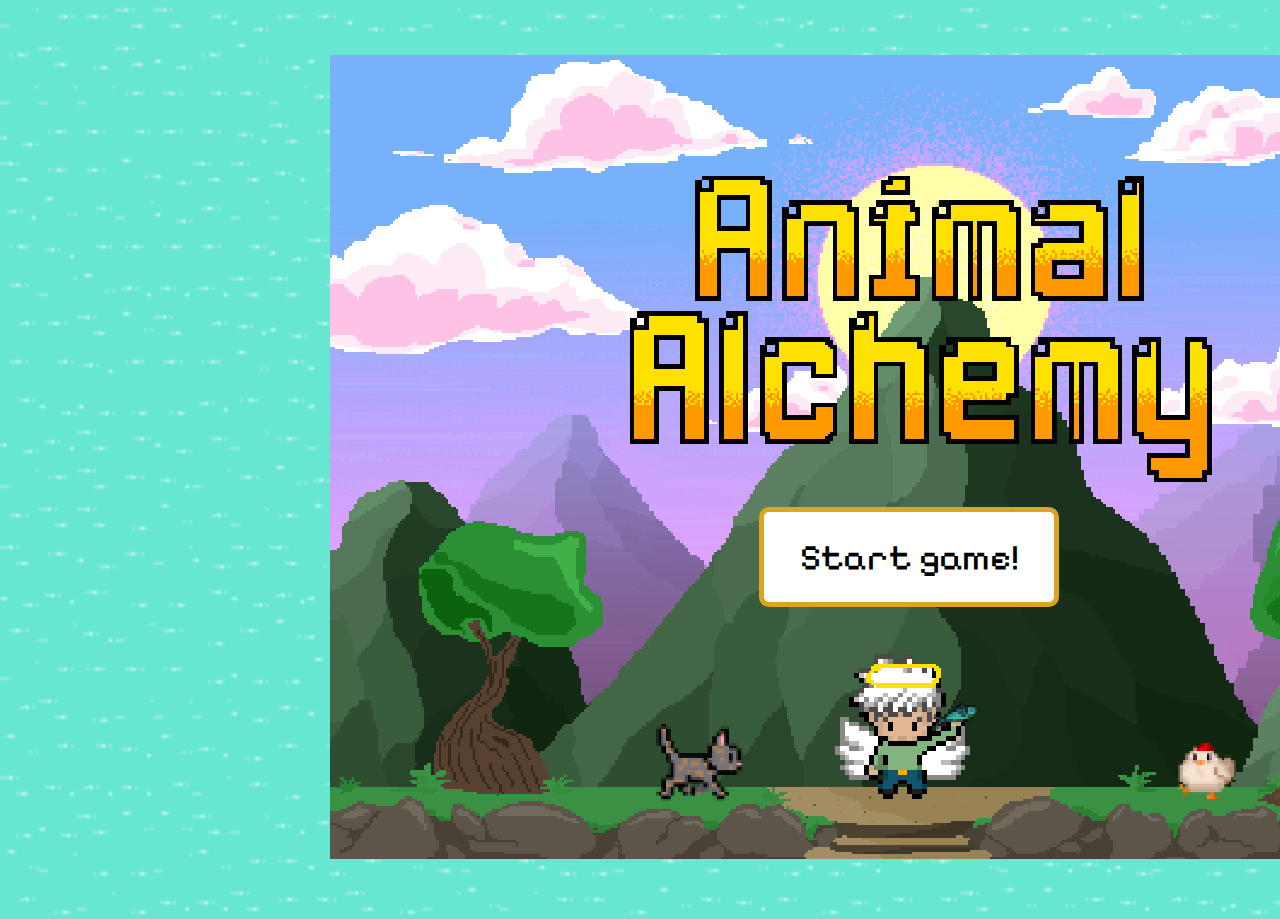
<file: AnimalAlchemy/index.html>
<!DOCTYPE html>
<html lang="en">
<head>
  <meta charset="UTF-8" />
  <title>Animal Alchemy</title>
  <meta name="viewport" content="width=device-width,initial-scale=1" />
  <meta name="description" content="" />
  <link rel="stylesheet" type="text/css" href="./css/style.css" />
</head>

<body>
  
  <div id="gameContainer">
    <div id="background"></div>

    <div id="endScreen">
      <button id="retryButton">Start again!</button>
    </div>

    <canvas id="canvas"></canvas> 

    <div id="startScreen">
      <button id="startButton">Start  game!</button>
    </div>

  </div>

  <script type="module" src="./scripts/modules/global.js"></script>
  <script type="module" src="./scripts/modules/input.js"></script>
  <script type="module" src="./scripts/modules/main.js"></script>
  
</body>

</html>
</file>
<file: AnimalAlchemy/css/style.css>
@font-face {
    font-family: 'Pixely';
    src: url("../fonts/Pixelify_Sans/static/PixelifySans-Regular.ttf") format('truetype'); 
  }
  
body {
    font-family: 'pixely', sans-serif; 
    font-size: 34px; 
    margin: 0;
}

#background {
    background-image: url("../images/sea.png");
    height: 919px;
    width: 1920px;
    left: 0;
    top: 0;
    margin: 0;
    background-position: center;
    background-repeat: no-repeat;
    background-size: cover;
    display: flex;
    position: absolute;
}

#gameContainer {
    position: relative;
    width: 1000px;
    height: 500px;
}

#canvas {
    position: absolute;
    left: 400px;
    top: 20px;
    overflow: hidden;
    image-rendering: pixelated;
    width: 1100px;
    height: 890px;
    z-index: 10; /*to ensure no other element is overlapping canvas*/
    background-image: url("../images/canvas.png");
    
}

#startScreen {
    display: flex; 
    justify-content: center; 
    align-items: center; 
    position: absolute;
    left: 330px;
    top: 55px;
    image-rendering: pixelated;
    width: 1208px;
    height: 804px;
    background-image: url("../images/startScreen.png");
    background-size: cover;
    background-position: center; 
}

#startButton {
    width: 300px;
    height: 100px;
    background-color: rgb(255, 255, 255);
    border-radius: 10px; 
    cursor: pointer; 
    border: 15px;
    border-color: goldenrod;
    margin-top:  200px;
    margin-left: -50px;
    border: 5px solid goldenrod;
    font-family: "pixely", sans-serif; 
    font-size: 36px;
}

#endScreen {
    display: none; 
    justify-content: center; 
    align-items: center; 
    position: absolute;
    left: 330px;
    top: 55px;
    image-rendering: pixelated;
    width: 1208px;
    height: 804px;
    background-image: url("../images/endScreen.png");
    background-size: cover; 
    background-position: center; 
}

#retryButton {
    width: 300px;
    height: 100px;
    background-color: rgb(255, 255, 255);
    border-radius: 10px; 
    cursor: pointer; 
    border: 15px;
    border-color: goldenrod;
    margin-top:  400px;
    margin-left: 450px;
    border: 5px solid goldenrod;
    font-family: "pixely", sans-serif; 
    font-size: 38px; 
}
</file>
